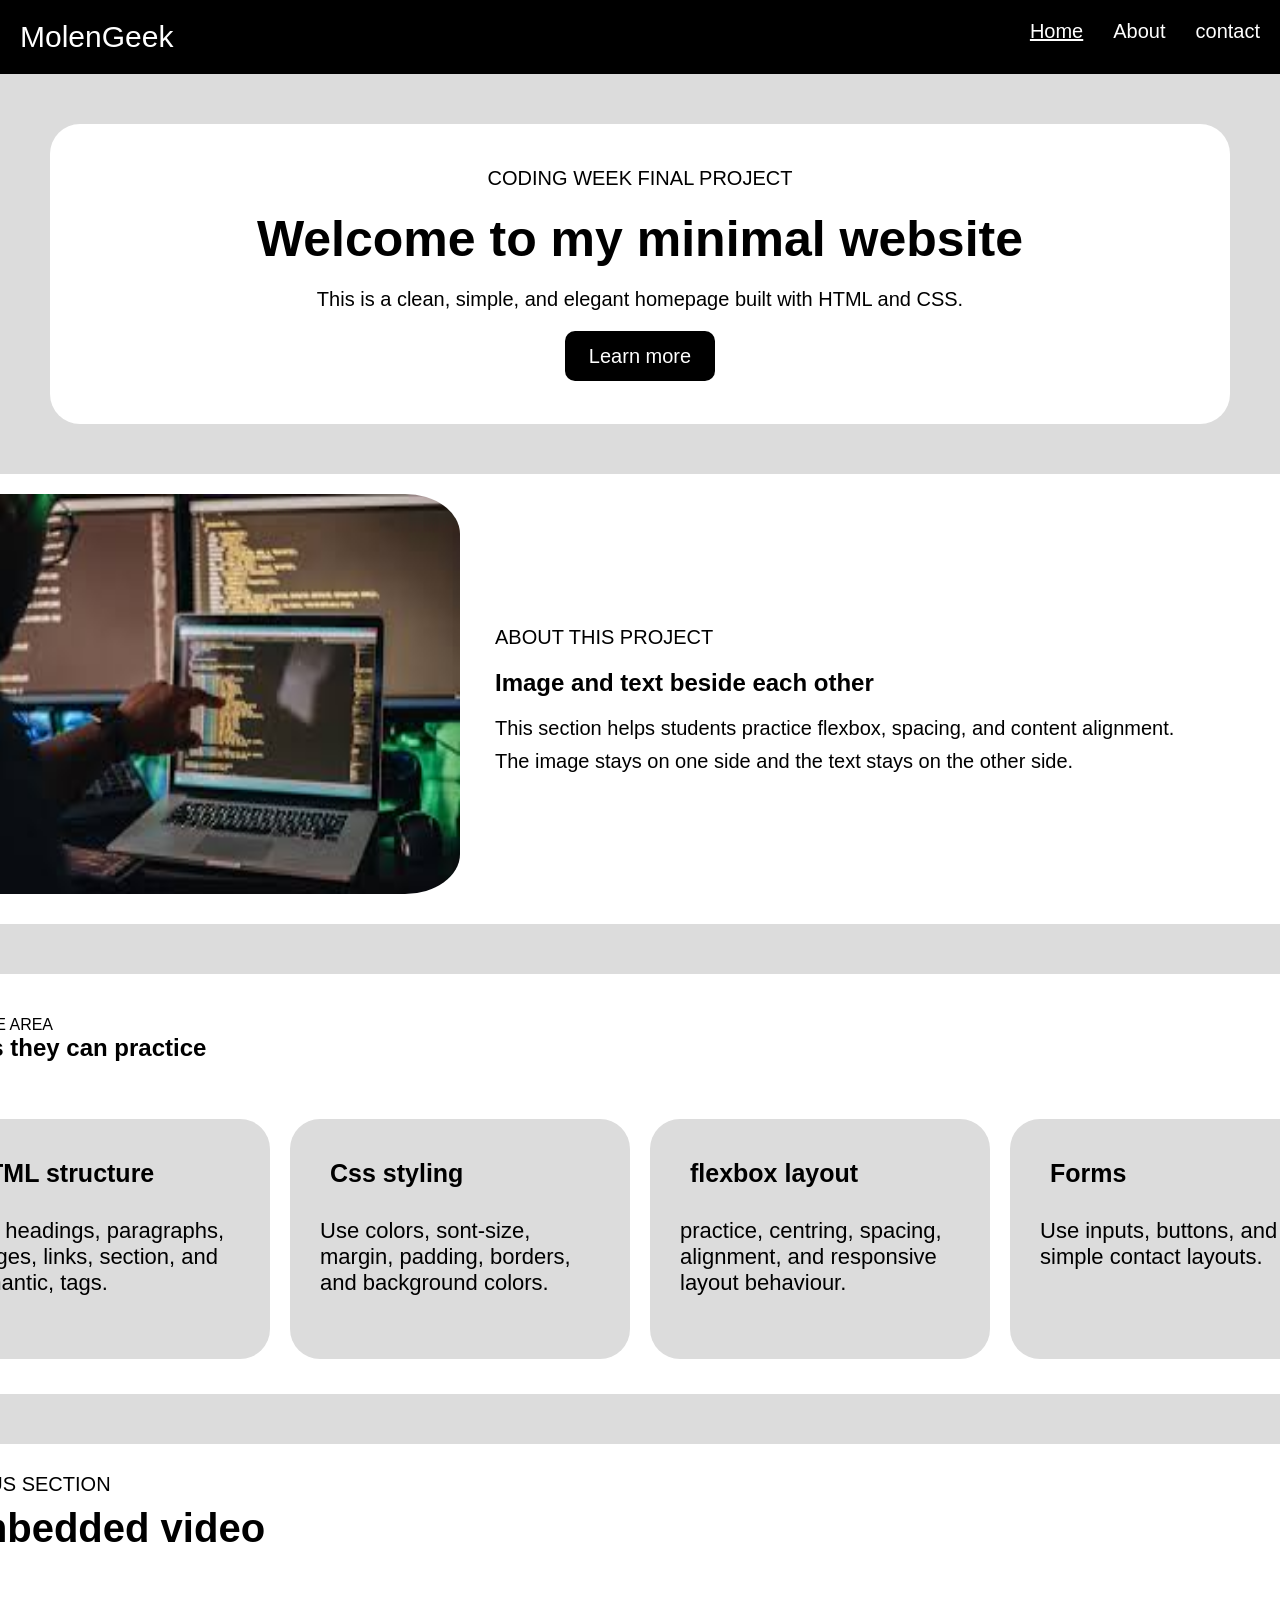
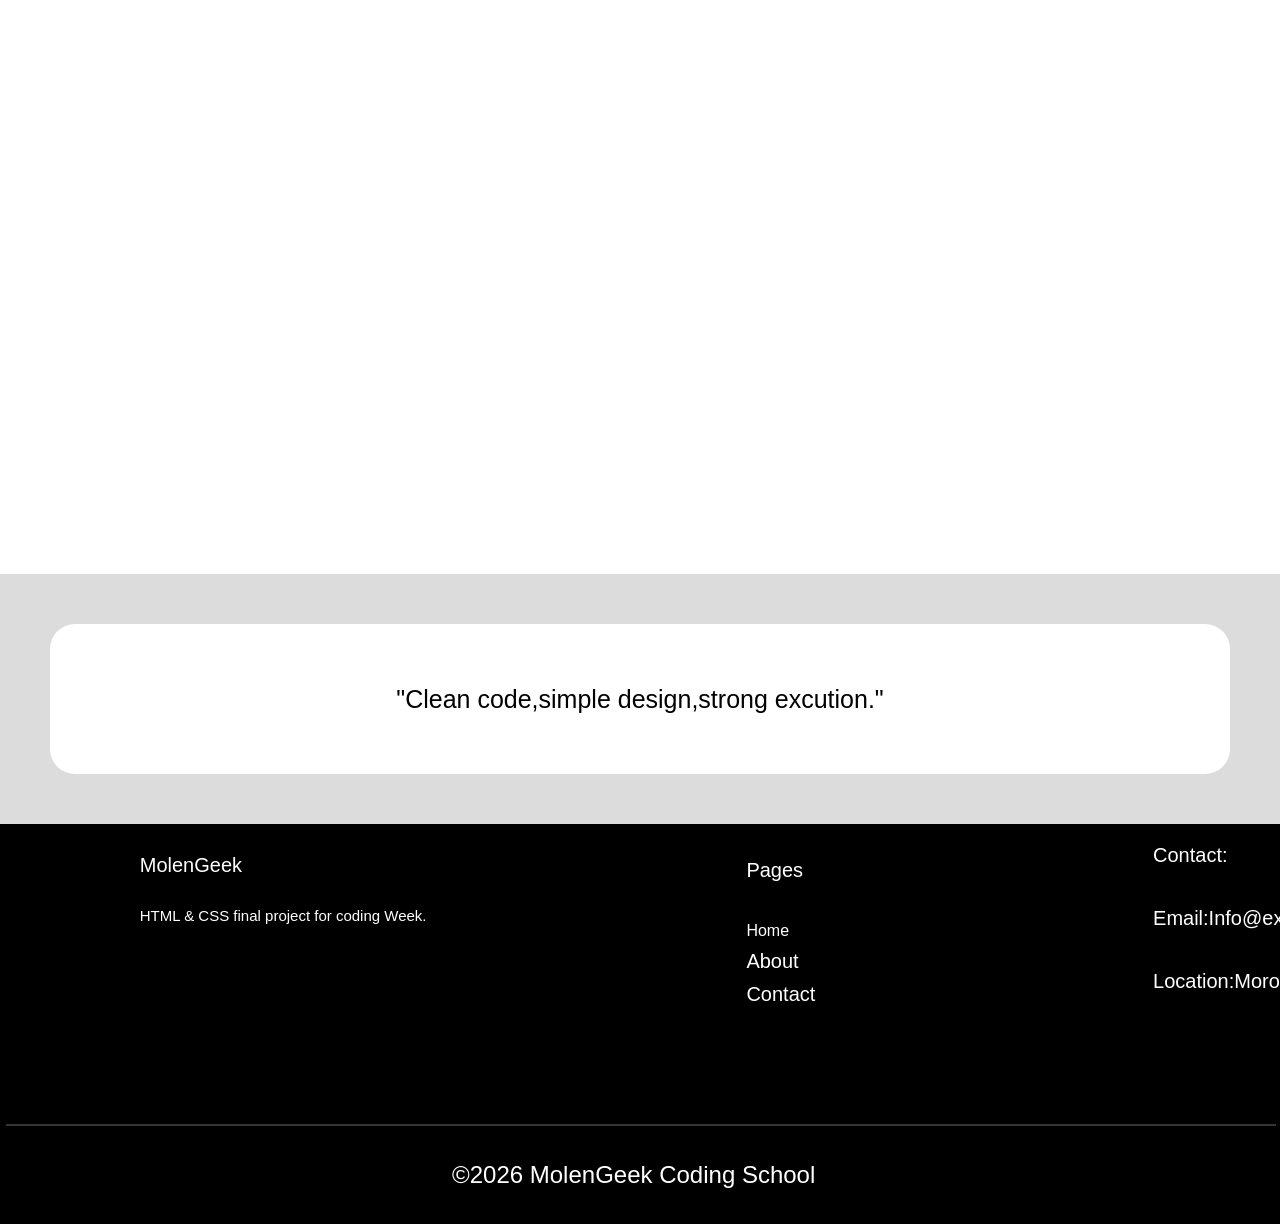
<file: index.html>
<!DOCTYPE html>
<html lang="en">
<head>
    <meta charset="UTF-8">
    <meta name="viewport" content="width=device-width, initial-scale=1.0">
    <title>Document</title>
    <link rel="stylesheet" href="css/style.css">
</head>
<body>
<header>
    <div class="divheader">
    <div class="divdivheader">
        <div class="Geeks">
            <p class="pGeeks">MolenGeek</p>
        </div>
        <div class="boxheader">
          <ul class="ul1">
            <li class="home" > <a href="index.html"><u>Home</u></a></li>
            <li class="about"> <a href="about.html">About</a></li>
            <li class="contact"> <a href="contact.html">contact</a></li>
          </ul>
        </div>

    </div>
         
    </div>
</header>
<main>
    <section class="section1">
        <div class="divsection1">
        <p class="ps1">CODING WEEK FINAL PROJECT</p>
        <h1 class="welcome">Welcome to my minimal website </h1>
        <p class="ps1">This is a clean, simple,
         and elegant homepage built with HTML and CSS. </p>
         <BUtton class="button">Learn more</BUtton>
        </div>
        
    </section>
    <section class="section2">
        <div class="divsection2">
            <div class="divimg">
                <img class="img1" src="images/images.jpg" alt=image coding">
            </div>
            <div class="divparagraph">
            <p class="ps2">ABOUT THIS PROJECT</p>
            <h2 class="h1img">Image and text beside each other</h2>
            <div class="ps3">
            <p >This section helps students practice flexbox, spacing, and content alignment.</p>
            <p > The image stays on one side and the text stays on the other side.</p>        
            </div>
            

            </div>        
        </div>
    </section>
    <section class="section3">
        <div class="divsection3">
            <div class="divdiv1">
                <p class="p22">PRACTICE AREA</p>
                <h1 class="h22">Things they can practice</h1>
            </div>
           
            <div class="divdiv">
                
                <div class="divdiv2">
                <h2 class="hp222">HTML structure</h2>
                <p class="ph222" >
                Use headings, paragraphs, images, links, section, and semantic, tags.
                </p>
                </div>
                <div class="divdiv3">
                <h2 class="hp222">Css styling</h2>
                <p class="ph222">
                    Use colors, sont-size, margin, padding, borders, and background colors.
                </p>
                </div>
                <div class="divdiv4">
                <h2 class="hp222"> flexbox layout</h2>
                <p class="ph222">
                   practice, centring, spacing, alignment, and responsive layout behaviour. 
                </p>
                 </div>
               <div class="divdiv5">
                <h2 class="hp222">Forms </h2>
                <p class="ph222">
                    Use inputs, buttons, and simple contact layouts.
                </p>
            </div>

            </div>
            
        </div>
        
    </section>
    <section class="section4">
        <di class="divsection4">
            <div class="divp4">
                <p class="pbonus">BONUS SECTION</p>
                <h2 class="embe">Embedded video</h2>
                
            </div>
            
            <div class="div4video">
                <iframe  src="https://www.youtube.com/embed/GnQ1caXSZcg?si=gXnzI_7XCQiAvscE" title="YouTube video player" frameborder="0" allow="accelerometer; autoplay; clipboard-write; encrypted-media; gyroscope; picture-in-picture; web-share" referrerpolicy="strict-origin-when-cross-origin" allowfullscreen></iframe>
            </div>
   
           
        </div>
    </section>
    <section class="section5">
        <div class="divsection5">

            <p class="ps2ps2">"Clean code,simple design,strong excution."</p>

        </div>
    </section>
    
</main>
<footer class="footer">
    <div class="divfooter">
        
        <div class="div1">
            <div class="div1div1">
                <h class="hdiv1">MolenGeek</h>
                <p class="hdiv2">HTML & CSS final project for coding Week. </p>

            </div>
            <div class="div2div1">
                <ul class="ul">
                    <li class="li1"> Pages</li>
                    <li class="li2"> <a href="index.html">Home</a></li>
                    <li class="li3"> <a href="about.html"></a>About</a></li>
                    <li class="li4"> <a href="contact.html">Contact</a></li>

                </ul>

            </div>
            <div class="div3div1">
                <p class="p1" >Contact:</p> 
                <p class="p2">Email:Info@example.com</p>
                <p class="p3">Location:Morocco</p>
                
            </div>

        </div>       
        <hr class="hr12">

        <div class="div2">
           
            <p>&copy;2026 MolenGeek Coding School</p>

        </div>

    </div>



</footer>

</body>
</html>
</file>
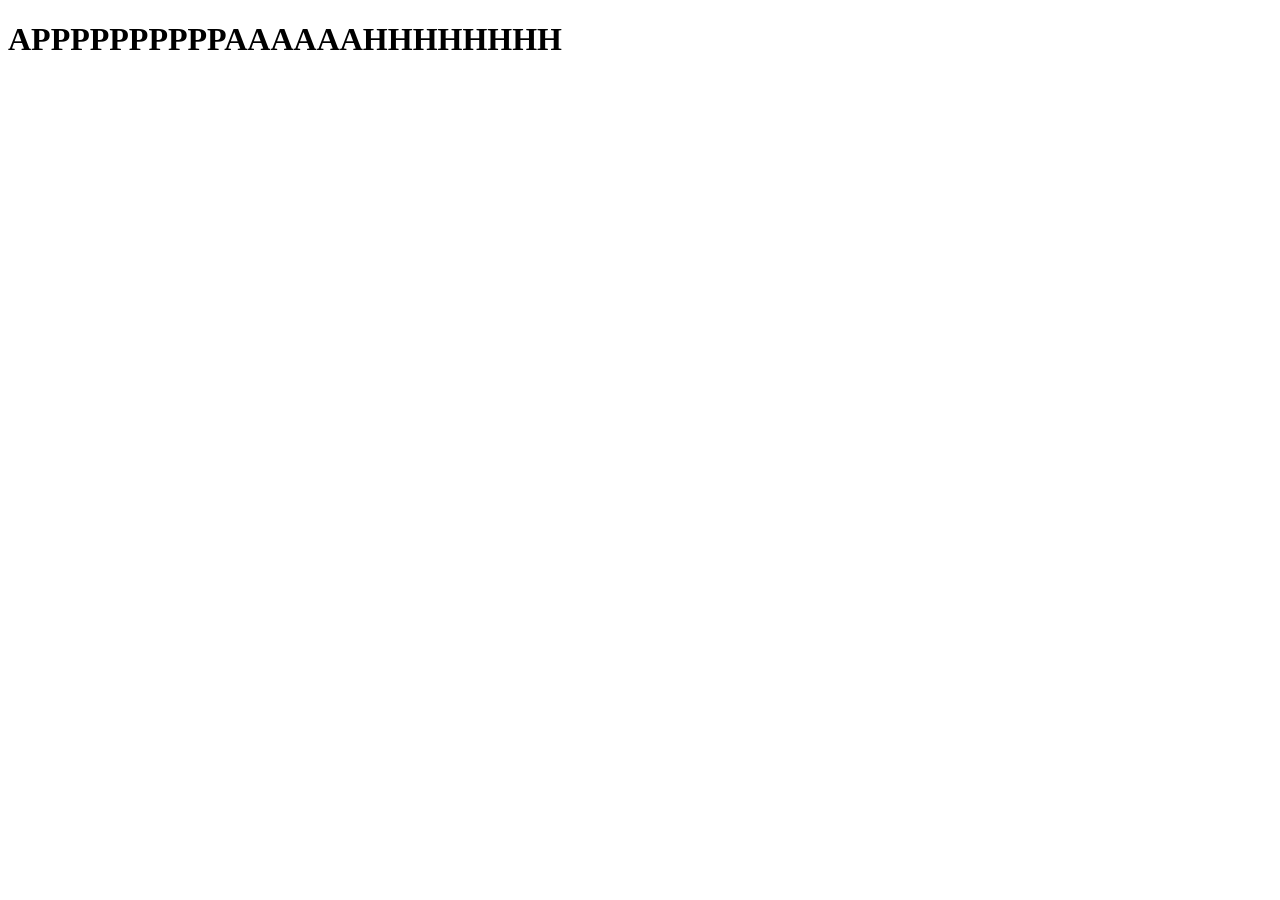
<file: apah.html>
<!DOCTYPE html>
<html lang="en">
<head>
    <meta charset="UTF-8">
    <meta name="viewport" content="width=device-width, initial-scale=1.0">
    <title>Document</title>
</head>
<body>
    <h1>APPPPPPPPPPAAAAAAHHHHHHHH</h1>
</body>
</html>
</file>
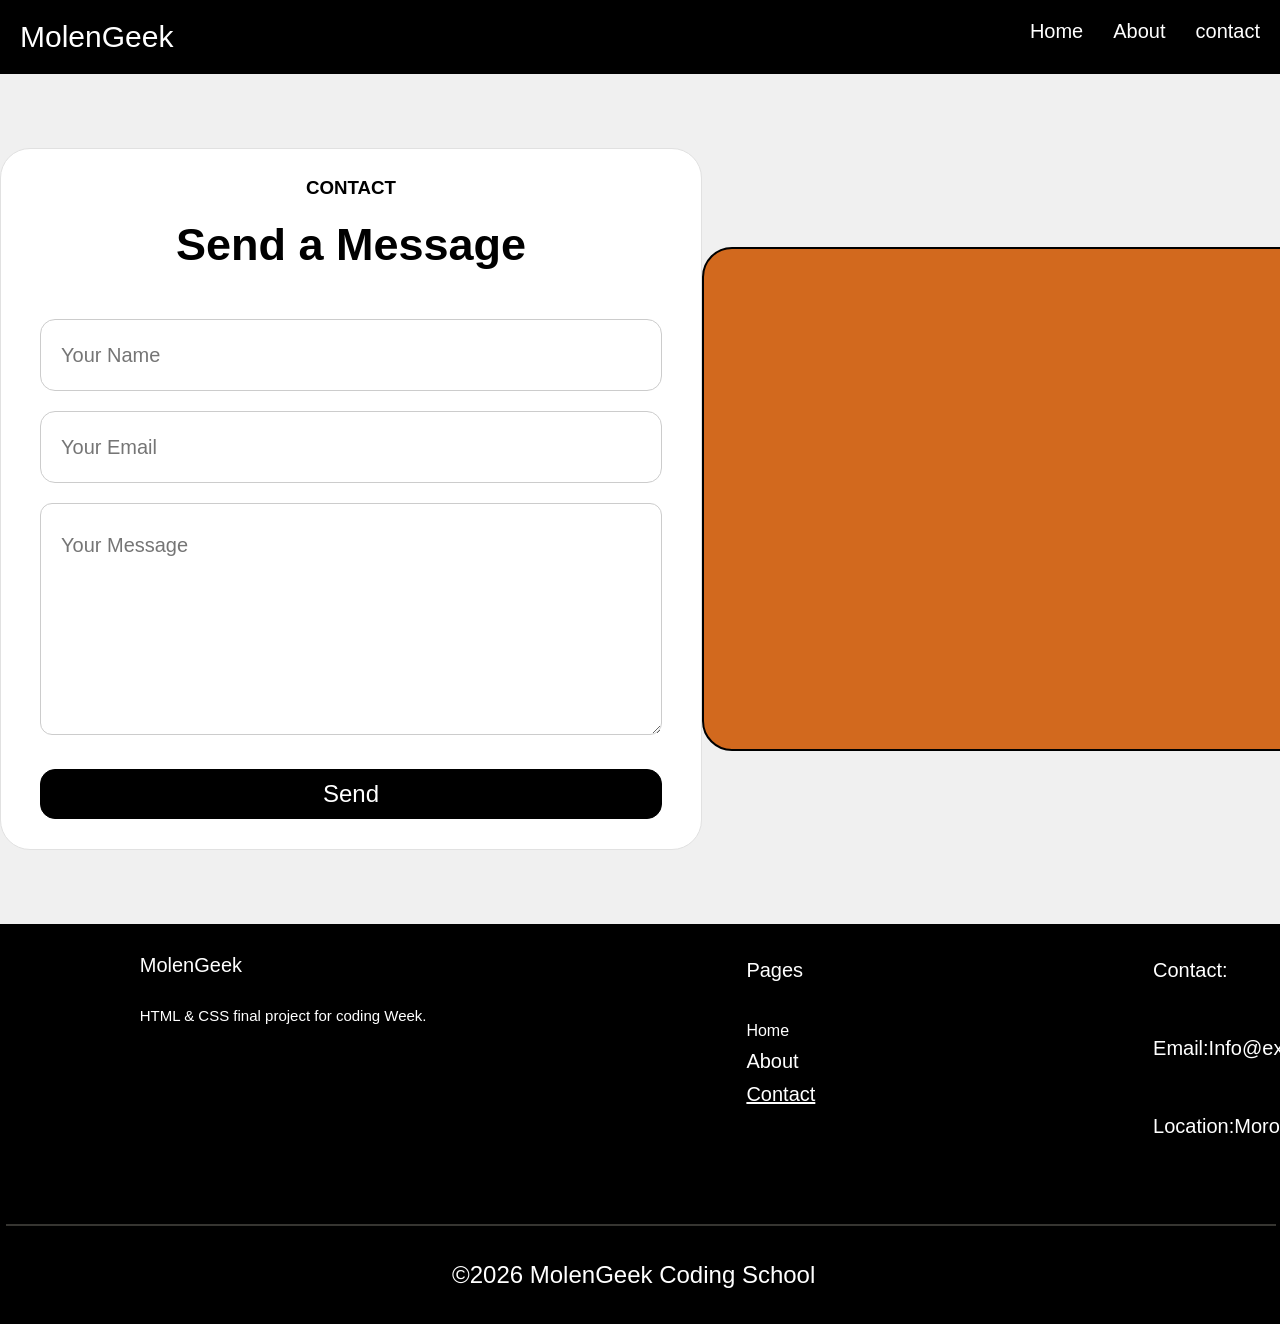
<file: contact.html>
<!DOCTYPE html>
<html lang="en">
<head>
    <meta charset="UTF-8">
    <meta name="viewport" content="width=device-width, initial-scale=1.0">
    <title>Document</title>
    <link rel="stylesheet" href="css/style-contact.css">
</head>
<body>
    <header>
    <div class="divheader">
    <div class="divdivheader">
        <div class="Geeks">
            <p class="pGeeks">MolenGeek</p>
        </div>
        <div class="boxheader">
          <ul class="ul1">
            <li class="home" > <a href="index.html">Home</a></li>
            <li class="about"> <a href="about.html">About</a></li>
            <li class="contact"> <a href="contact.html">contact</a></li>
          </ul>
        </div>

    </div>
         
    </div>
    </header>
    <main>
    <section class="sectioncontact">            
    <div class="divcontact">
        <div class="divcontact1">
            
        <div class="divh3h1">
            <h3>CONTACT</h3>
            <h1>Send a Message</h1>
        </div>
        <div class="contactfrom">
            <form action="submit-form.php" method="POST">
                <input class="input1" type="text" placeholder="Your Name" name="name">
                <input class="input1" type="email" placeholder="Your Email" name="email">
                <textarea class="texarea1" placeholder="Your Message" name="message"></textarea>
                <button class="buttonarea" type="submit">Send</button>
            </form>
        </div >

    </div>
    <div class="divcontact2">
        <iframe src="https://www.google.com/maps/embed?pb=!1m18!1m12!1m3!1d52138.4799809154!2d-3.896433174460805!3d35.239957372796695!2m3!1f0!2f0!3f0!3m2!1i1024!2i768!4f13.1!3m3!1m2!1s0xd743185573bb27f%3A0x1c38d81ae19c5f4!2z2KfZhNit2LPZitmF2Kk!5e0!3m2!1sar!2sma!4v1775492834614!5m2!1sar!2sma" 
        width="600" height="450" 
        style="border:0;" allowfullscreen="" loading="lazy" 
        referrerpolicy="no-referrer-when-downgrade">
        </iframe>
    </div>


    </div>                               
    </section>

    </main>




    
<footer class="footer">
    <div class="divfooter">
        
        <div class="div1">
            <div class="div1div1">
                <h class="hdiv1">MolenGeek</h>
                <p class="hdiv2">HTML & CSS final project for coding Week. </p>

            </div>
            <div class="div2div1">
                <ul class="ul">
                    <li class="li1"> Pages</li>
                    <li class="li2"> <a href="index.html">Home</a></li>
                    <li class="li3"> <a href="about.html"></a>About</a></li>
                    <li class="li4"> <a href="contact.html"><u>Contact</u></a></li>

                </ul>

            </div>
            <div class="div3div1">
                <p class="p1" >Contact:</p> 
                <p class="p2">Email:Info@example.com</p>
                <p class="p3">Location:Morocco</p>
                
            </div>

        </div>       
        <hr class="hr12">

        <div class="div2">
           
            <p>&copy;2026 MolenGeek Coding School</p>

        </div>

    </div>



</footer>
                                                                    
</body>
</html>
</file>
<file: css/style.css>
*{
    padding: 0%;
    margin: 0%;
    font-family: Arial, Helvetica, sans-serif;
}
body{
    background-color:gainsboro;


}
.divheader{
    display: flex;
    justify-content: space-around;
    background-color: black;
    
}
.divdivheader{
    display: flex;
    justify-content: space-between;
    
    width: 1400px;
}
.Geeks{
display: flex;
justify-content: right;
font-size: 30px;
color: white;
}
a{
    color: white;
    text-decoration: none;
}

a:hover{
    color: white;
    text-decoration: underline;
}
.ul1{
    
    color: white;
    display: flex;
   justify-content: center;
    gap: 30px;
    list-style: none;
    font-size: 20px;
    margin: 20px;
}
.pGeeks{
display: flex;
justify-content: center ;
margin: 20px;
}
/* the end of the deader */
/* the end of the deader */
/* the end of the deader */
/* the end of the deader */

.section1{
    display: flex;
    justify-content:center ;
    margin: 50px;
   
}

.divsection1{
    background-color: white;
    display: flex;
    justify-content: center;
    width: 1500px;
    height: 300px;
    flex-direction: column;
    gap: 20px;
    align-items: center;
    align-content: center;
    border-style: hidden;
    border-radius: 30px;


}
.ps1{
    font-family: Arial, Helvetica, sans-serif;
    font-size: 20px;
    color: black;
    gap: 15px;
}
.welcome{
    color: black;
    font-size: 50px;

}
.button{
    background-color: black;
    color: white;
    font-size: 20px;
    width: 150px;
    height: 50px;
    border-style: hidden;
    border-radius: 10px;
    cursor: pointer;

}
/* the end of the deader */
/* the end of the deader */
/* the end of the deader */
/* the end of the deader */

.section2{
    display: flex;
    justify-content:center ;
    margin: 50px;
}

.divsection2{
     background-color: white;
    display: flex;
    width: 1500px;
    height: 450px;
    flex-direction: row;
     gap: 15px; 
    border-style: hidden;
    border-radius: 30px;





}
.divimg{
    margin: 20px;

}
.img1{
    width: 550px;
    border-radius: 10%;
    height: 400px;
}

.divparagraph{
    display: flex;
    justify-content: center;
    gap: 20px;
    flex-direction: column;
    width: 950px;

}

.ps2{
    font-family: Arial, Helvetica, sans-serif;
    font-size: 20px;
    color: black;
    
}
.ps3{
    display: flex;
    flex-direction: column;
    font-size: 20px;
    gap: 10px;
}

.h2img{
    color: black;
    font-size: 40px;
    
}

/* the end of the deader */
/* the end of the deader */
/* the end of the deader */
/* the end of the deader */

.section3{
     display: flex;
    justify-content:center ;
    /* margin: 50px; */
}


.divsection3{ 
     background-color: white;
    display: flex;
    flex-direction: column;
    justify-content: center; 
    width: 1500px; 
    height: 400px; 
    align-items: center ;
    border-style: hidden;
    border-radius: 30px; 
    padding: 10px;
} 
.divdiv1{
    display: flex;
    justify-content: center;
    width: 1500px;
    height: 150px;
    flex-direction:column;
    
}
.h22{
    margin-left: 35px;

}
.p22{
    margin-left: 35px; 
}

.divdiv{
    display: flex     ;
   justify-content: space-evenly;
    width: 1500px;
    height: 250px;
    flex-direction:row;
    align-items:center ;  
    padding: 25px;
}

.divdiv2{
    background-color:gainsboro;
    display: flex;
   justify-content:start; 
    width: 300px;
    height:200px ;
    border-radius: 30px;
    align-items: start;
    flex-direction: column;
    padding: 20px;
    margin-left: 20px;
  
   
    
}
.divdiv3{
    background-color:gainsboro;
    display: flex;
   justify-content:start; 
    width: 300px;
    height:200px ;
    border-radius: 30px;
    align-items: start;
    flex-direction: column;
    padding: 20px;
    


}
.divdiv4{
   background-color:gainsboro;
    display: flex;
   justify-content:start; 
    width: 300px;
    height:200px ;
    border-radius: 30px;
    align-items: start;
    flex-direction: column;
    padding: 20px;
    

    
}
.divdiv5{
    background-color:gainsboro;
    display: flex;
   justify-content:start; 
    width: 300px;
    height:200px ;
    border-radius: 30px;
    align-items: start;
    flex-direction: column;
    padding: 20px;
    margin-right: 20px;
}
.hp222{
    display:flex ; 
    justify-content: start;   
    font-size: 25px;
    align-items:start;  
    margin: 20px; 
   
}
.ph222{
    display: flex;  
    justify-content: start; 
    align-items: start; 
    font-size: 22px;
    margin: 10px; 
}




/* the end of the deader */
/* the end of the deader */
/* the end of the deader */
/* the end of the deader */
.section4{
    display: flex;
    justify-content:center ;
    margin: 50px;
   
}

.divsection4{
    background-color: white;
    display: flex;
    justify-content: center;
    width: 1500px;
    height: 730px;
    flex-direction: column;
    gap: 20px;
    /* align-items: center; */
    align-content: center;
    border-style: hidden;
    border-radius: 30px;
}
.divp4{
    
    display: flex;
    justify-content: center;
    width: 1400px;
    height: 150px;
    flex-direction: column;
    /* margin: 30px; */
    align-content: space-around;
}

.pbonus{
    color: black;
    font-size: 20px;
    margin-left: 30px;
    margin-bottom: 10px;
    margin-top: 15px;

}
.embe{
    color: black;
    font-size: 40px;
    margin-left: 30px;
    
}
.div4video{
    display: flex     ;
    justify-content: flex-end; 
     flex-direction:column;
    align-items: center; 
    align-content:space-around;
    margin-bottom: 40px;
    border-radius: 30px;

}
iframe{
    border-radius: 30px;
    height: 550px;
    width: 1450px;
}
/* the end of the deader */
/* the end of the deader */
/* the end of the deader */
/* the end of the deader */

.section5{
    display: flex;
    justify-content: center;
    margin: 50px;
}
.divsection5{
    display: flex;
    justify-content: center;
    align-items: center;
    background-color: white;
    width: 1500px;
    height: 150px;
    border-radius: 25px;
}
.ps2ps2{
    font-size: 25px;
    color: black;   
}
/* the end of the deader */
/* the end of the deader */
/* the end of the deader */
/* the end of the deader */
.footer{
    display: flex;
    justify-content: center;
    background-color: black;

}
.divfooter{
    background-color:black;
    display: flex;
    justify-content: center;
     width: 99%; 
    height: 400px;
    flex-direction: column;

}
.div1{
    display: flex;
    justify-content: space-around;
    background-color:black;
    width: 1500px; 
    height: 300px;
    flex-direction: row;  

}
.div1div1{
    width: 430px;
    height: 300px;
    display: flex;
    justify-content: start;
    background-color: black;
    flex-direction: column;
    
}
.hdiv1{
    display: flex;
    color: white;
    font-size: 20px;
    margin: 30px;
    margin-bottom: 30px;
}
.hdiv2{
    color: white;
    display: flex;
    font-size: 15px;
    justify-content: start;
    margin-left: 30px;
}

.div2div1{
    display: flex;
    justify-content: start;
    background-color: black;
    width: 200px;
    height: 220px;
    flex-direction: column; 
    list-style: none; 
    flex-direction: column;
}
.ul{
    list-style: none;
    display: flex;
    flex-direction: column;
    justify-content: space-between;
    align-items: start;
}
.li1{
    display: flex;
    justify-content: center;
    align-items: start;
    color: white;
    font-size: 20px;
    margin-top: 35px;
    margin-bottom: 35px;
}   
.li2{
    font: size 20px;;
    color: white;
    margin-top: 5px;
    margin-bottom: 5px;
}
.li3{
    font-size: 20px;
    color: white;
    margin-top: 5px;
    margin-bottom: 5px;

}
.li4{
    font-size: 20px;
    color: white;
    margin-top: 5px;
    margin-bottom: 5px;


}



.div3div1{
    display: flex;
    justify-content: start;
    background-color: black;
    width: 250px;
    height: 220px;
    flex-direction: column; 
    align-items: start;
    color: white;
    gap: 20px; 
    
}
.p1{
    font-size: 20px;
    margin-top: 20px;
}
.p2{
    font-size: 20px;
    margin-top: 20px;
}
.p3{
    font-size: 20px;
    margin-top: 20px;

}
.hr12{
    color:  rgb(54, 53, 49);
    display: flex;
    justify-content: center;
     height: 1px;
     border-style: solid;
     width: 100%;    

}
.div2{
    display: flex;
    justify-content: center;
    background-color: black;
    width: 99%;  
    height: 200px;
    align-items: center;
    color: white;  
     margin-left: 80;
        font-size: x-large; 
}
</file>
<file: css/style-contact.css>
*{
    padding: 0%;
    margin: 0%;
    font-family: Arial, Helvetica, sans-serif;
}
body{
    background-color:#f0f0f0;


}
.divheader{
    display: flex;
    justify-content: space-around;
    background-color: black;
    
}
.divdivheader{
    display: flex;
    justify-content: space-between;
    
    width: 1400px;
}
.Geeks{
display: flex;
justify-content: right;
font-size: 30px;
color: white;
}
a{
    color: white;
    text-decoration: none;
}

a:hover{
    color: white;
    text-decoration: underline;
}
.ul1{
    
    color: white;
    display: flex;
   justify-content: center;
    gap: 30px;
    list-style: none;
    font-size: 20px;
    margin: 20px;
}
.pGeeks{
display: flex;
justify-content: center ;
margin: 20px;
}
/* the end of the deader */
/* the end of the deader */
/* the end of the deader */
/* the end of the deader */
.sectioncontact{
    display: flex;
    justify-content: center;
    background: color #f0f0f0; ;
    width: 100%;
    height: 850px;
    align-items: center;
}
.divcontact{
    display: flex;
    justify-content: space-around;
    width: 100%;
    height: 850px;
    align-items: center;
     flex-direction: row;
     border: 2px solid black;
}
.divcontact1{
    display: flex;
    /* justify-content: space-around; */
    width: 700px;
    height: 700px;
    border: 1px solid #e1e1e1;
    border-radius: 30px;
     
    /* align-items: center; */
    flex-direction: column;
    background-color: white;
}
.divh3h1{
    display: flex;
    justify-content: center;
    align-items: center;
    flex-direction: column;
    width: 700px;
    height: 150px;
}
.divh3h1 h1{
    font-size: 45px;
    margin-top: 20px;
}
.contactfrom{
    display: flex;
    justify-content: start;
    align-items: center;
    flex-direction: column;
    width: 700px;
    height: 550px;;
}
.input1{
    display: flex;
    width: 600px;
    height: 70px;
    border: 1px solid #ccc;
    border-radius: 15px;
    margin-top: 20px;
    align-items: center;
    padding-left: 20px;
    font-size: 20px;
    
}

.texarea1{
    
    width: 600px;
    height: 200px;
    border: 1px solid #ccc;
    border-radius: 12px;
    margin-top: 20px;
    padding-left: 20px;
    padding-top: 30px;
    font-size: 20px;
    align-items: center;
}
.buttonarea{
    display: flex;
    justify-content: center;
    width: 100%;
    height: 50px;
    border: 1px solid black;
    border-radius: 15px;
    background-color: black;
    color: white;
    align-items: center;
    font-size: x-large;
    margin-top: 30px;}



.divcontact2{
    display: flex;
    justify-content: center;
    background-color: chocolate;
    width: 700px;
    height: 500px;
    border: 2px solid black;
    border-radius: 30px;
}
iframe{
    width: 700px;
    height: 500px;
    border: 2px solid black;
    border-radius: 30px;
}

/* the end of the deader */
/* the end of the deader */
/* the end of the deader */
/* the end of the deader */
.footer{
    display: flex;
    justify-content: center;
    background-color: black;

}
.divfooter{
    background-color:black;
    display: flex;
    justify-content: center;
     width: 99%; 
    height: 400px;
    flex-direction: column;

}
.div1{
    display: flex;
    justify-content: space-around;
    background-color:black;
    width: 1500px; 
    height: 300px;
    flex-direction: row;  

}
.div1div1{
    width: 430px;
    height: 300px;
    display: flex;
    justify-content: start;
    background-color: black;
    flex-direction: column;
    
}
.hdiv1{
    display: flex;
    color: white;
    font-size: 20px;
    margin: 30px;
    margin-bottom: 30px;
}
.hdiv2{
    color: white;
    display: flex;
    font-size: 15px;
    justify-content: start;
    margin-left: 30px;
}

.div2div1{
    display: flex;
    justify-content: start;
    background-color: black;
    width: 200px;
    height: 220px;
    flex-direction: column; 
    list-style: none; 
    flex-direction: column;
}
.ul{
    list-style: none;
    display: flex;
    flex-direction: column;
    justify-content: space-between;
    align-items: start;
}
.li1{
    display: flex;
    justify-content: center;
    align-items: start;
    color: white;
    font-size: 20px;
    margin-top: 35px;
    margin-bottom: 35px;
}   
.li2{
    font: size 20px;;
    color: white;
    margin-top: 5px;
    margin-bottom: 5px;
}
.li3{
    font-size: 20px;
    color: white;
    margin-top: 5px;
    margin-bottom: 5px;

}
.li4{
    font-size: 20px;
    color: white;
    margin-top: 5px;
    margin-bottom: 5px;


}

.div3div1{
    display: flex;
    justify-content: start;
    background-color: black;
    width: 250px;
    height: 220px;
    flex-direction: column; 
    align-items: start;
    color: white; 
    gap: 20px;    
}
.p1{
    font-size: 20px;
    margin-top: 35px;
}
.p2{
    font-size: 20px;
    margin-top: 35px;
}
.p3{
    font-size: 20px;
    margin-top: 35px;

}
.hr12{
    color:  rgb(54, 53, 49);
    display: flex;
    justify-content: center;
     height: 1px;
     border-style: solid;
     width: 100%;    

}
.div2{
    display: flex;
    justify-content: center;
    background-color: black;
    width: 99%;  
    height: 200px;
    align-items: center;
    color: white;  
     margin-left: 80;
        font-size: x-large; 
}
</file>
